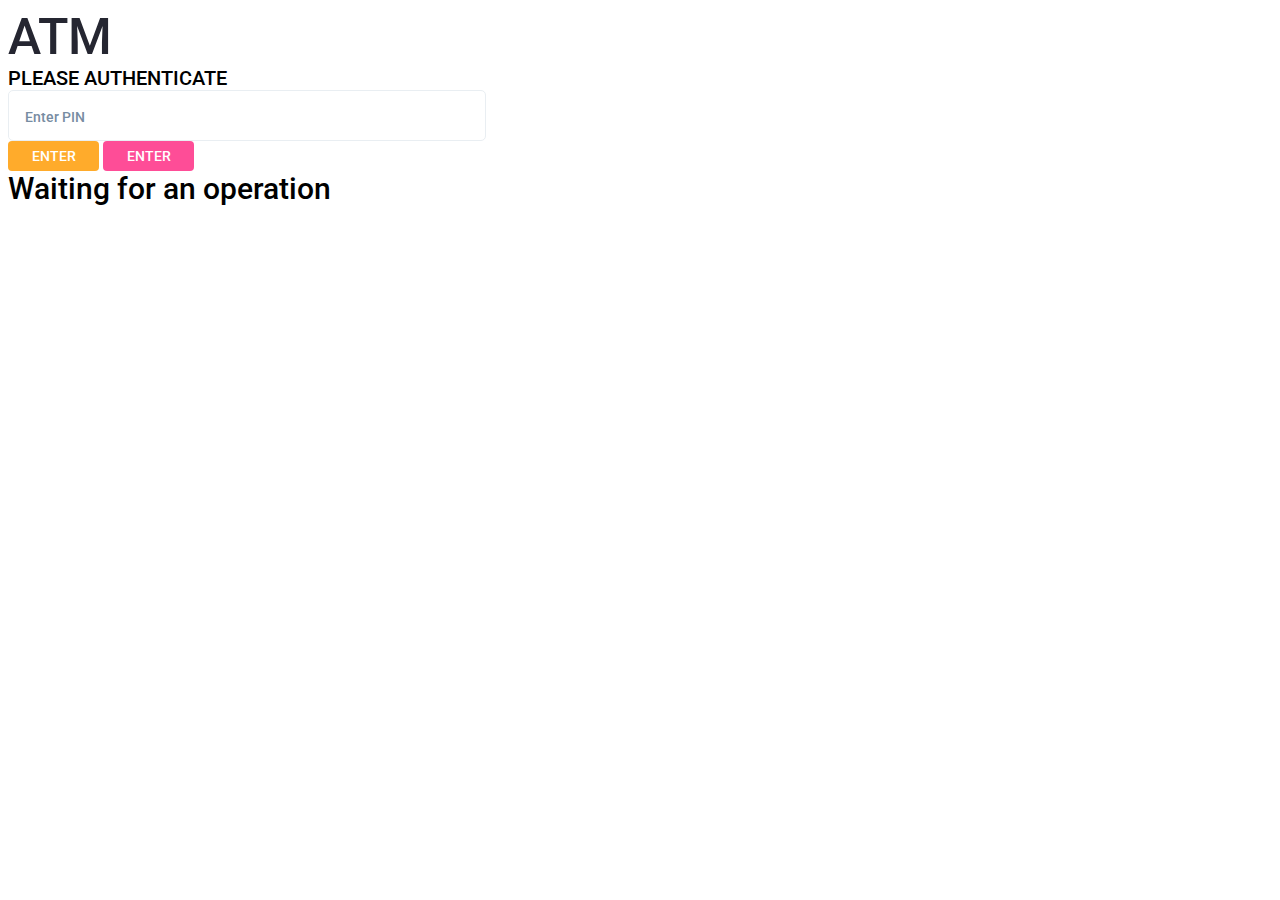
<file: index.html>
<!DOCTYPE html>
<html lang="en">
<head>
    <meta charset="UTF-8">
    <meta name="viewport" content="width=device-width, initial-scale=1.0">
    <link rel="stylesheet" href="global.css">
    <title>ATM</title>
</head>
<body>
    <div class="h1-text">ATM</div>
    <div class="regular-text">PLEASE AUTHENTICATE</div>
    <input class="input" placeholder="Enter PIN"></input> <div class="div"></div>
   
    <button class="btn btn-regular">ENTER</button>
    <button class="btn btn-cancel">ENTER</button>
    <div class="info-text">Waiting for an operation</div>
</body>
</html>
</file>
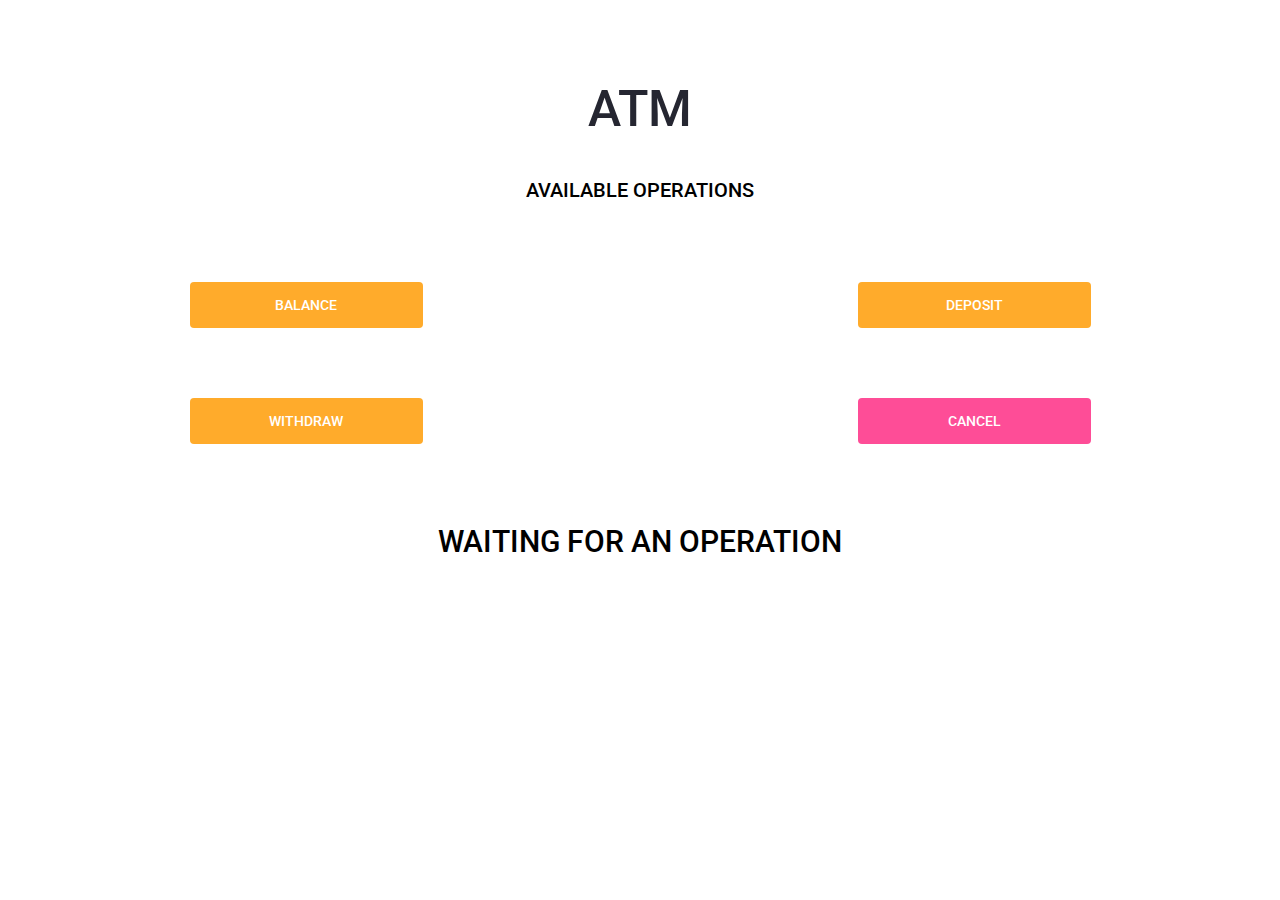
<file: MENU-SCREEN/index.html>
<!DOCTYPE html>
<html lang="en">
<head>
    <meta charset="UTF-8">
    <meta name="viewport" content="width=device-width, initial-scale=1.0">
    <link rel="stylesheet" href="/global.css">
    <link rel="stylesheet" href="index.css">
    <title>MENU SCREEN</title>
</head>

<body>


    <div class="main">

        <div class="panel">

            <div class="container">
                <div class="h1-text">ATM</div>
                <div class="regular-text">AVAILABLE OPERATIONS</div>
            </div>

            <div class="button-container">
                <div class="button-group1">
                    <button class="btn btn-regular button-text">BALANCE</button>
                    <button class="btn btn-regular button-text">DEPOSIT</button>
                </div>
                <div class="button-group2">
                    <button class="btn btn-regular button-text">WITHDRAW</button>
                    <button class="btn btn-cancel button-text">CANCEL</button>
                </div>
            </div>

            <div class="info-text">WAITING FOR AN OPERATION</div>


        </div>

        




    </div>

</body>

  
</html>
</file>
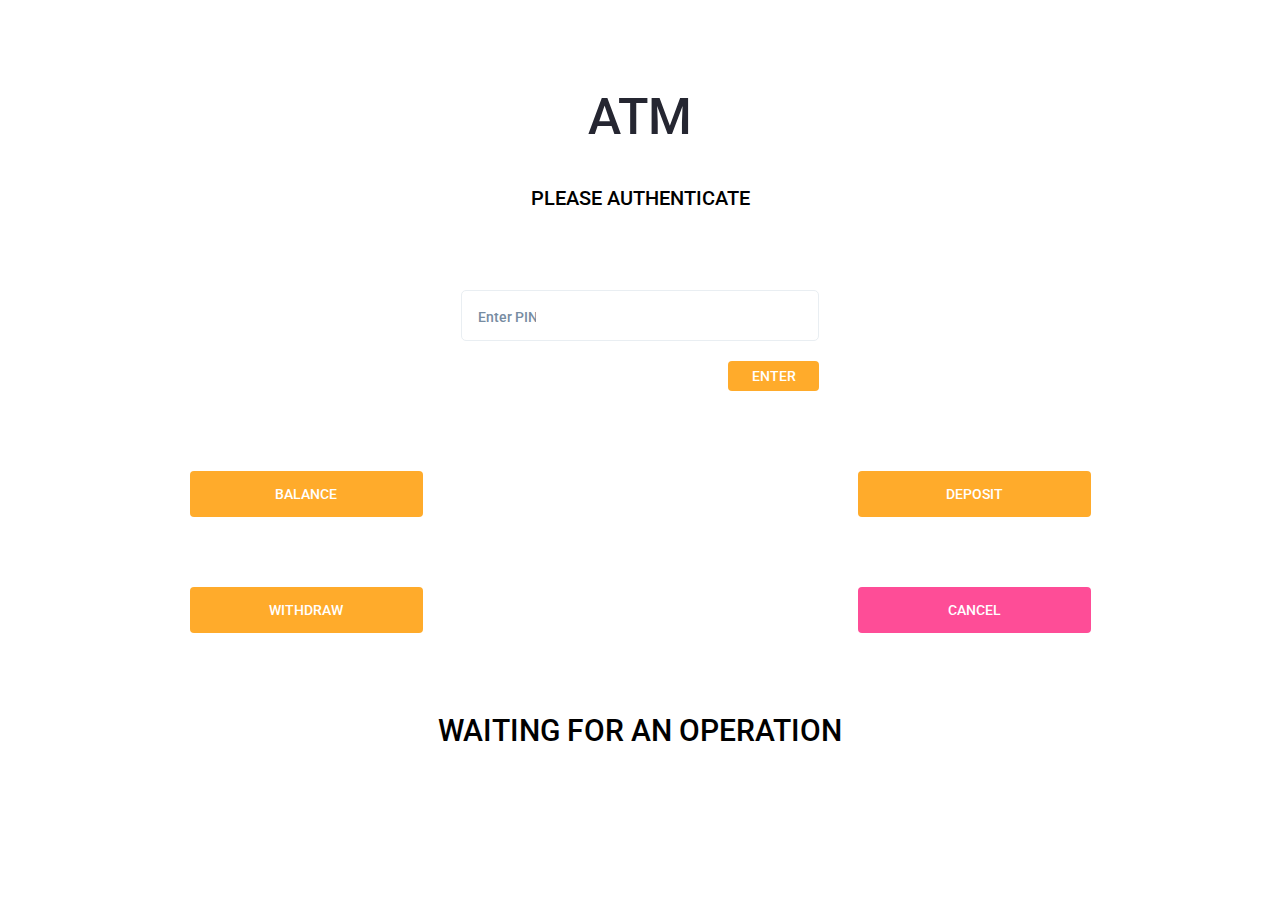
<file: PIN-SCREEN & MENU-SCREEN/index.html>
<!DOCTYPE html>
<html lang="en">
<head>
    <meta charset="UTF-8">
    <meta name="viewport" content="width=device-width, initial-scale=1.0">
    <link rel="stylesheet" href="/global.css">
    <link rel="stylesheet" href="index.css">
    <title>PIN SCREEN</title>
</head>

<body>


    <div class="main">


        <div class="panel">

            <div class="container">
                <div class="h1-text">ATM</div>
                <div class="regular-text">PLEASE AUTHENTICATE</div>
            </div>

            <div class="input-group">
                <input class="input" placeholder="Enter PIN">
                <div class="btn-container">
                <button class="btn btn-regular button-text">ENTER</button>

                </div>

            </div>

            <div class="button-container">
                <div class="button-group1">
                    <button class="btn btn-regular button-text big-button">BALANCE</button>
                    <button class="btn btn-regular button-text big-button">DEPOSIT</button>
                </div>
                <div class="button-group2">
                    <button class="btn btn-regular button-text big-button">WITHDRAW</button>
                    <button class="btn btn-cancel button-text big-button">CANCEL</button>
                </div>
            </div>

            <div class="info-text">WAITING FOR AN OPERATION</div>

        </div>




    </div>

</body>

  
</html>
</file>
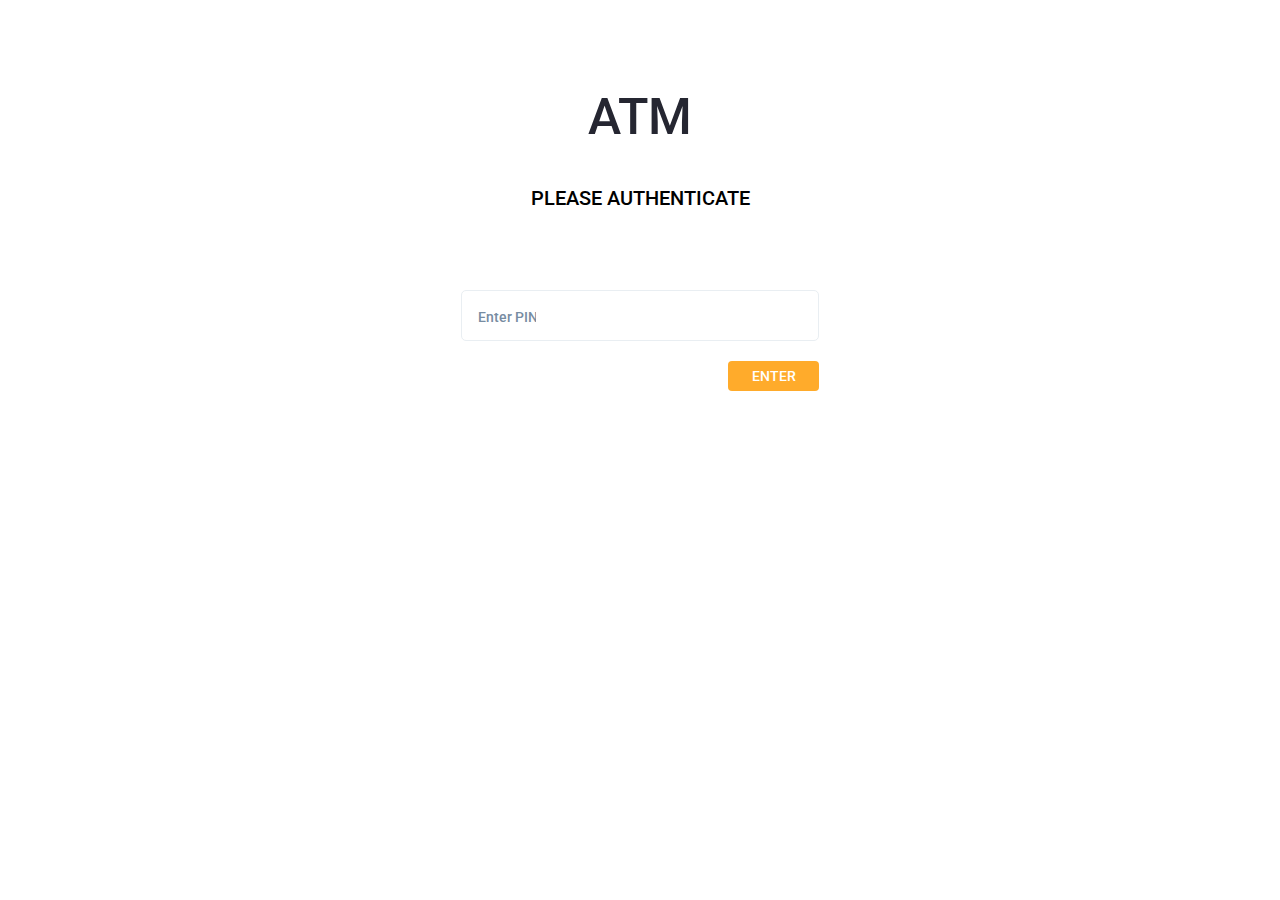
<file: PIN-SCREEN/index.html>
<!DOCTYPE html>
<html lang="en">
<head>
    <meta charset="UTF-8">
    <meta name="viewport" content="width=device-width, initial-scale=1.0">
    <link rel="stylesheet" href="/global.css">
    <link rel="stylesheet" href="index.css">
    <title>PIN SCREEN</title>
</head>

<body>


    <div class="main">


        <div class="panel">

            <div class="container">
                <div class="h1-text">ATM</div>
                <div id="subtitle-text" class="regular-text">PLEASE AUTHENTICATE</div>
                <div id="subtitle-text2" class="regular-text hidden">AVAILABLE OPERATIONS</div>
            </div>

            <div id="pin-section" class="input-group">
                <input id="pin-input" class="input" placeholder="Enter PIN">
                <div class="btn-container">
                <button id="enter-button" class="btn btn-regular button-text">ENTER</button>

                </div>

            </div>

            <div id="button-container" class="button-container hidden">
                <div class="button-group1">
                    <button id="balance-button" class="btn btn-regular button-text big-button">BALANCE</button>
                    <button id="deposit-button" class="btn btn-regular button-text big-button">DEPOSIT</button>
                </div>
                <div class="button-group2">
                    <button id="withdraw-button" class="btn btn-regular button-text big-button">WITHDRAW</button>
                    <button id="cancel-button" class="btn btn-cancel button-text big-button">CANCEL</button>
                </div>
            </div>

            <div id="system-message" class="info-text info hidden">WAITING FOR AN OPERATION</div>

        </div>




    </div>

    <script src="index.js"></script>

</body>


  
</html>
</file>
<file: global.css>
@import url('https://fonts.googleapis.com/css2?family=Roboto:ital,wght@0,100;0,300;0,400;0,500;0,700;0,900;1,100;1,300;1,400;1,500;1,700;1,900&display=swap');


.main {
    height: 100vh;
    width: 100vw;
}

:root {

    --black : #000000;
    --dark-grey : #252631;
    --white : #FFFFFF;
    --orange : #FFAB2B;
    --pink : #FE4D97;
    --light-grey : #979797;
}

.body {
    margin: 0;
}

.h1-text {
    font-family: "Roboto" , sans-serif ;
    font-weight: 500 ;
    font-size: 50px;
    color: var(--dark-grey);
}

.regular-text {

    font-family: "Roboto" , sans-serif ;
    font-weight: 500 ;
    font-size: 20px;
    color: var(--black);
}

.info-text {
    font-family: "Roboto" , sans-serif ;
    font-weight: 500 ;
    font-size: 30px;
}

.button-text {
    font-family: "Roboto" , sans-serif ;
    font-weight: 500 ;
    font-size: 14px;
    color: var(--white);
}

.input {

    padding-left: 16px;
    padding-bottom: 15px;
    padding-top: 18px;
    padding-right: 282px;
    border: 1px solid #E9EEF2 ;
    border-radius: 5px;
    font-family: "Roboto" , sans-serif ;
    font-weight: 500 ;
    font-size: 14px;
    color: var(--dark-grey);

}

::placeholder {
    
    font-family: "Roboto" , sans-serif ;
    font-weight: 500 ;
    font-size: 14px;
    color: #778CA2 ;
    
}

.input:focus {

    outline: 0px;
    border: 1px solid var(--light-grey) ;

}

.input:hover {
 
    outline: 0px;
    border: 1px solid var(--light-grey) ;

}

.btn {
    font-family: "Roboto" , sans-serif ;
    font-weight: 500 ;
    font-size: 14px;
    color: var(--white);
    text-align: center;
    width: 91px;
    height: 30px;
}

.btn-regular {
    background-color: var(--orange);
    outline: 0px;
    border: var(--orange);
    border-radius: 4px;
}

.btn-regular:hover {
    background-color: #f89500;
    cursor: pointer;
}


.btn-cancel {
    background-color: var(--pink);
    outline: 0px;
    border: var(--orange);
    border-radius: 4px;
}

.btn-cancel:hover {
    background-color: #ff1d7b;
    cursor: pointer;
}
</file>
<file: MENU-SCREEN/index.css>
.main {
    display: flex;
    justify-content: center;
    align-items: center;
    margin-top: 80px;
    width: 100%;
    height: 100%;

}

.panel {
    display: flex;
    max-width: 901px ;
    width: 100%;
    max-height: 480px;
    height: 100%;
    flex-direction: column;
    justify-content: center;
    align-items: center;
    gap: 80px;
    padding-bottom:35px ;

}

.container {

    display: flex;
    flex-direction: column;
    gap: 40px;
    justify-content: center;
    text-align: center;

}

.btn {
    width: 233px ;
    height: 46px;
}

.button-container {
    display: flex;
    flex-direction: column;
    gap: 70px;
    justify-content: center;
    width: 100%;
   
}

.button-group1 {
    display: flex;
    flex-direction: row;
    justify-content: space-between;
}

.button-group2 {
    display: flex;
    flex-direction: row;
    justify-content: space-between;
}

.info-text {
    text-align: center;

}
</file>
<file: PIN-SCREEN & MENU-SCREEN/index.css>
.main {
    display: flex;
    justify-content: center;
    align-items: center;
   
   height: 100%;
   width: 100%;
}

.panel {
    max-width: 901px ;
    max-height: 480px;
    height: 100%;
    width: 100%;
    display: flex;
    flex-direction: column;
    gap: 80px;
    align-items: center;
    margin-top: 80px;
}

.container {
    display: flex;
    flex-direction: column;
    gap: 40px ;
    text-align: center;
}


.input-group {
    display: flex;
    flex-direction: column;
    gap: 20px;
    max-width: 358px;

}

.btn-container {
    display: flex;
    justify-content: end;
}

.input {
    max-width: 358px;
}

.big-button {
    width: 233px ;
    height: 46px;
}

.button-container {
    display: flex;
    flex-direction: column;
    gap: 70px;
    justify-content: center;
    width: 100%;
   
}

.button-group1 {
    display: flex;
    flex-direction: row;
    justify-content: space-between;
}

.button-group2 {
    display: flex;
    flex-direction: row;
    justify-content: space-between;
}

.info-text {
    text-align: center;

}
</file>
<file: PIN-SCREEN/index.css>
.main {
    display: flex;
    justify-content: center;
    align-items: center;
   
   height: 100%;
   width: 100%;
}

.panel {
    max-width: 901px ;
    max-height: 480px;
    height: 100%;
    width: 100%;
    display: flex;
    flex-direction: column;
    gap: 80px;
    align-items: center;
    margin-top: 80px;
}

.container {
    display: flex;
    flex-direction: column;
    gap: 40px ;
    text-align: center;
}


.input-group {
    display: flex;
    flex-direction: column;
    gap: 20px;
    max-width: 358px;

}

.btn-container {
    display: flex;
    justify-content: end;
}

.input {
    max-width: 358px;
}

.big-button {
    width: 233px ;
    height: 46px;
}

.button-container {
    display: flex;
    flex-direction: column;
    gap: 70px;
    justify-content: center;
    width: 100%;
   
}

.button-group1 {
    display: flex;
    flex-direction: row;
    justify-content: space-between;
}

.button-group2 {
    display: flex;
    flex-direction: row;
    justify-content: space-between;
}

.info-text {
    text-align: center;

}

.info {
    color:  #979797;
}

.success {
    color: #778CA2 ;
}

.error {
    color: #FE4D97 ;
}

.hidden {
    display: none;
}
</file>
